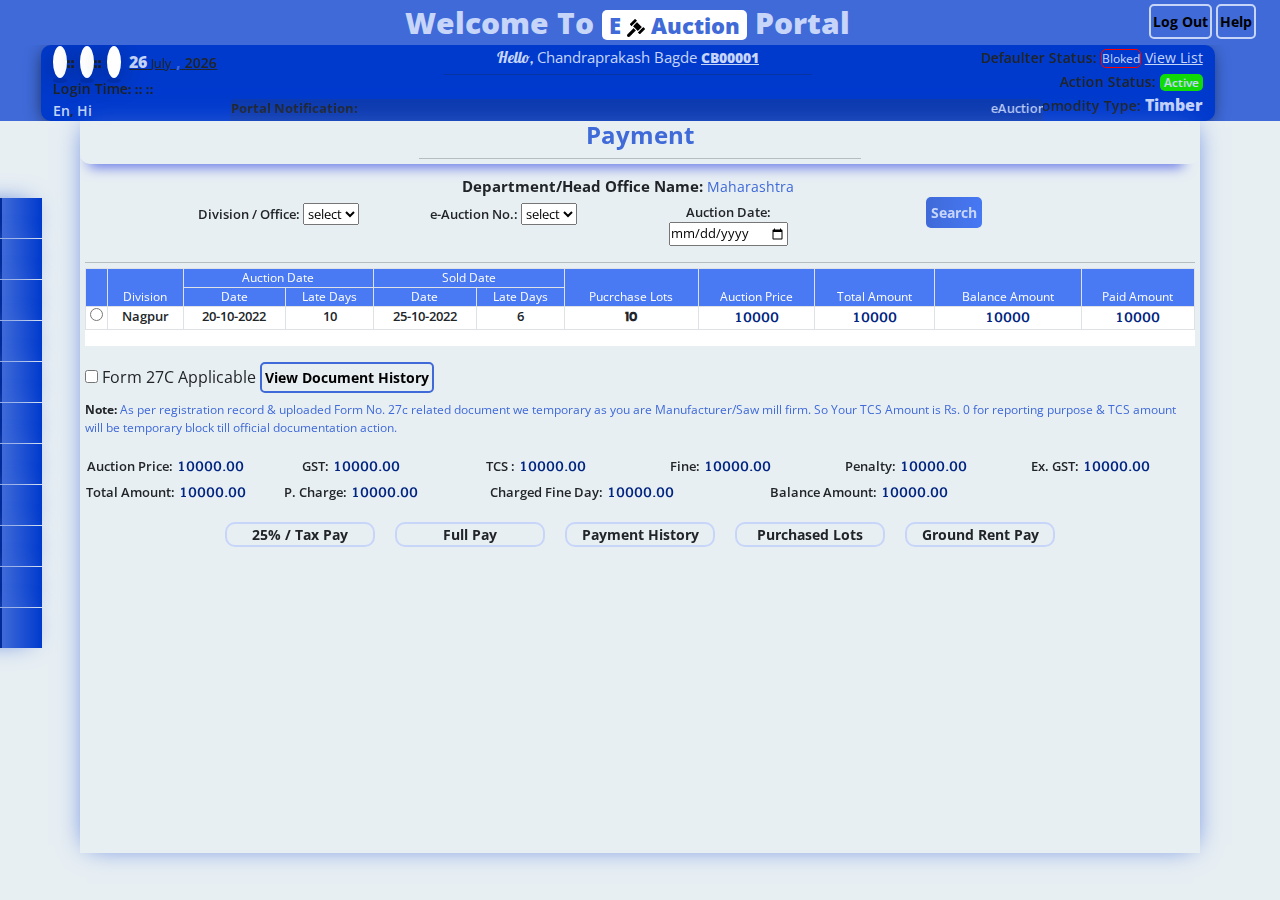
<file: index.html>
<!doctype html>
<html lang="en">
  <head>
    <meta charset="utf-8">
    <meta name="viewport" content="width=device-width, initial-scale=1">
    <title></title>

    <!-- Jquery -->
    <script src="./assets/js/libs/jquery/js/jquery-3.6.0.js" defer></script>
    <script src="./assets/js/libs/jquery/js/jquery-ui.js" defer></script>
    <link rel="stylesheet" href="./assets/js/libs/jquery/css/jquery-ui.css">
    <!-- End Jquery -->
    
    <!-- Bootstrap -->
    <script src="./assets/js/libs/bootstrap/js/bootstrap.bundle.min.js" integrity="sha384-OERcA2EqjJCMA+/3y+gxIOqMEjwtxJY7qPCqsdltbNJuaOe923+mo//f6V8Qbsw3" crossorigin="anonymous" defer></script>
    <link href="./assets/js/libs/bootstrap/css/bootstrap.min.css" rel="stylesheet" integrity="sha384-Zenh87qX5JnK2Jl0vWa8Ck2rdkQ2Bzep5IDxbcnCeuOxjzrPF/et3URy9Bv1WTRi" crossorigin="anonymous">
    <!-- End Bootstrap -->

    <link rel="stylesheet" href="https://fonts.googleapis.com/css2?family=Material+Symbols+Outlined:opsz,wght,FILL,GRAD@20..48,100..700,0..1,-50..200" />
    <link rel="stylesheet" href="https://fonts.googleapis.com/css2?family=Material+Symbols+Outlined:opsz,wght,FILL,GRAD@24,700,1,0" />

    <!-- Font Awesome -->
    <link rel="stylesheet" href="https://cdnjs.cloudflare.com/ajax/libs/font-awesome/6.2.0/css/all.min.css" integrity="sha512-xh6O/CkQoPOWDdYTDqeRdPCVd1SpvCA9XXcUnZS2FmJNp1coAFzvtCN9BmamE+4aHK8yyUHUSCcJHgXloTyT2A==" crossorigin="anonymous" referrerpolicy="no-referrer" />
    <!-- End Font Awesome-->

    <!-- CSS -->
    <link rel="stylesheet" href="./assets/css/root.css">
    <link rel="stylesheet" href="./assets/css/alerts.css">
    <link rel="stylesheet" href="./assets/css/confirmation.css">
    <link rel="stylesheet" href="./assets/css/index.css">
    <link rel="stylesheet" href="./assets/css/modal.css">
    <link rel="stylesheet" href="./assets/css/tables.css">
    <link rel="stylesheet" href="./assets/css/buttons.css">
    <link rel="stylesheet" href="./assets/css/forms.css">
    <!-- End CSS -->

    <!-- JS -->
    <!-- <script src="./assets/js/utils/auth.js" defer></script> -->
    <script src="./assets/js/utils/env.js"           defer></script>
    <script src="./assets/js/utils/code-utils.js"    defer></script>
    <script src="./assets/js/utils/basic-ui-util.js" defer></script>
    <script src="./assets/js/utils/ui-utilities.js"  defer></script>

    <script src="./assets/js/index.js" defer></script>
    <!-- End JS -->

  </head>
  <body>

      <header>
        <div class="row" style="width: 100% !important; overflow-x: hidden;">
            <div class="col-2">
  
            </div>
            <div class="col-8">
              <div class="welcome-heading text-center">
                <span>Welcome To <div class="auction-text">
                  E
                  <img src="./assets/imgs/hammer.png" alt="">  
                  Auction</div> Portal</span>
              </div>
            </div>
            <div class="col-2 log-out-wrapper">
              <button class="logout-btn custome-btn-outline-light">
                <span class="icon-text">Log Out</span>
                <i class="fa-sharp fa-solid fa-right-from-bracket"></i>
              </button>
              <button class="custome-btn-outline-light help-btn">
                <span class="icon-text">Help</span>
                <i class="fa-sharp fa-solid fa-circle-question"></i>
              </button>
              <div class="" id="help">
                <div class="wrapper">
                  <div class="help-icon-wrapper text-center">
                    <i class="fa-regular fa-circle-question"></i>
                  </div>

                  <div class="row">
                    <div class="col-5 heading">
                      <span class="">Phone:</span>
                    </div>
                    <div class="col-7 amount">
                      0981827635
                    </div>
                  </div>

                  <div class="row">
                    <div class="col-5 heading">
                      <span class="">Email:</span>
                    </div>
                    <div class="col-7 email">
                      bagdeankit34@gmail.com
                    </div>
                  </div>

                  <div class="row">
                    <div class="col-5 heading">
                      <span class="">Time:</span>
                    </div>
                    <div class="col-7 avail-time">
                      8am - 6pm
                    </div>
                  </div>

                </div>
              </div>
            </div>
        </div>

        <div class="header-info-wrapper row" style="width: 100% !important; overflow-x: hidden;">
          <div class="col-lg-11 header-info m-auto">
            <div class="row">
              <div class="col-4">
                <div class="date-time">
                  <div class="date-time-main-wrapper">
                    <span class="time-wrapper">
                      <div class="time-number hour"></div>
                      <span>::</span>
                      <div class="time-number minutes"></div>
                      <span>::</span>
                      <div class="time-number seconds"></div>
                    </span>
                    &nbsp;
                    <span class="date-wrapper">
                      <span class="date"></span>
                      <span class="month-name month"></span>
                      <span class="coma">,</span>
                      <span class="year"></span>
                    </span>
                  </div>
                  <div class="login-time-wrapper">
                    <span class="heading">Login Time</span>:
                      <span class="hour"></span>
                      <span>::</span>
                      <span class="minutes"></span>
                      <span>::</span>
                      <span class="seconds"></span>
                    <div>
                      <i class="fa-solid fa-language"></i>
                      <span class="lang">En</span>,
                      <span class="lang">Hi</span>
                    </div>
                  </div>
                </div>
              </div>
              <div class="col-4 middle-column text-center">
                <div>
                  <span class="hello-text">Hello,</span>
                  <span class="name">Chandraprakash Bagde</span>
                  <span class="prno">CB00001</span>
                </div>
                <hr>
              </div>
              <div class="col-4 status-info">
                <div>
                  <span class="heading">Defaulter Status:</span>
                  <span class="defaulter-satus">
                    <i class="fa-regular fa-circle-xmark"></i> Bloked</span>
                  <span class="view-list">View List</span>
                  <div id="view-list-popup">
                    <div>

                      <div class="header">
                        Departmental Block Information List
                        <div class="hr"></div>
                      </div>

                      <div class="content-wrapper">
                        <div class="table-wrapper">
                          <table class="table table-bordered" cellspacing="0" cellpadding="0">
                            <thead class="text-center">
                              <tr>
                                <td>Department</td>
                                <td>Office Name</td>
                                <td>Authority Name</td>
                                <td>Date and time</td>
                              </tr>
                            </thead>
                            <tbody>
                              <tr>
                                <td>&nbsp;</td>
                                <td></td>
                                <td></td>
                                <td></td>
                              </tr>
                              <tr>
                                <td>&nbsp;</td>
                                <td></td>
                                <td></td>
                                <td></td>
                              </tr>
                              <tr>
                                <td>&nbsp;</td>
                                <td></td>
                                <td></td>
                                <td></td>
                              </tr>
                              <tr>
                                <td>&nbsp;</td>
                                <td></td>
                                <td></td>
                                <td></td>
                              </tr>
                              <tr>
                                <td>&nbsp;</td>
                                <td></td>
                                <td></td>
                                <td></td>
                              </tr>
                              <tr>
                                <td>&nbsp;</td>
                                <td></td>
                                <td></td>
                                <td></td>
                              </tr>
                              <tr>
                                <td>&nbsp;</td>
                                <td></td>
                                <td></td>
                                <td></td>
                              </tr>
                              <tr>
                                <td>&nbsp;</td>
                                <td></td>
                                <td></td>
                                <td></td>
                              </tr>
                              <tr>
                                <td>&nbsp;</td>
                                <td></td>
                                <td></td>
                                <td></td>
                              </tr>
                              <tr>
                                <td>&nbsp;</td>
                                <td></td>
                                <td></td>
                                <td></td>
                              </tr>
                              <tr>
                                <td>&nbsp;</td>
                                <td></td>
                                <td></td>
                                <td></td>
                              </tr>
                              <tr>
                                <td>&nbsp;</td>
                                <td></td>
                                <td></td>
                                <td></td>
                              </tr>
                              <tr>
                                <td>&nbsp;</td>
                                <td></td>
                                <td></td>
                                <td></td>
                              </tr>
                              <tr>
                                <td>&nbsp;</td>
                                <td></td>
                                <td></td>
                                <td></td>
                              </tr>
                            </tbody>
                          </table>
  
                        </div>
                      </div>
                    </div>
                  </div>
                </div>
                <div>
                  <span class="heading">Action Status:</span>
                  <span class="action-status">Active</span>
                </div>
                <div>
                  <span class="heading">
                    Comodity Type:
                  </span>
                  <span class="text">
                    <a class="commodity-name">Timber</a>
                  </span>
                </div>
              </div>
            </div>
          </div>
        </div>
      </header>

      <section class="notification-section">
        <div class="notification">
          <div class="row">
            <div class="col-2 heading">
              Portal Notification:
            </div>
            <div class="col-10 ">
              <marquee scrolldelay="90">eAuction for Kurukshetra Division on 14/09/2022 E-Auction No : Kuru//Sep/2022</marquee>
            </div>
          </div>
        </div>
        <div class="notification">
          <div class="row">
            <div class="col-2 heading">
              Auction Notification:
            </div>
            <div class="col-10 ">
              <marquee scrolldelay="60">eAuction for Kurukshetra Division on 14/09/2022 E-Auction No : Kuru//Sep/2022</marquee>
            </div>
          </div>
        </div>
      </section>
  
      <aside></aside>

      <div id="main"></div>
      
      <!-- <div class="alert-box">
        <div class="alert">
          <div class="alert-heading">Alert !</div>
          <div class="alert-msg">
            All Data Have Been Deleted !
          </div>
        </div>
      </div> 
      -->

  </body>
</html>
</file>
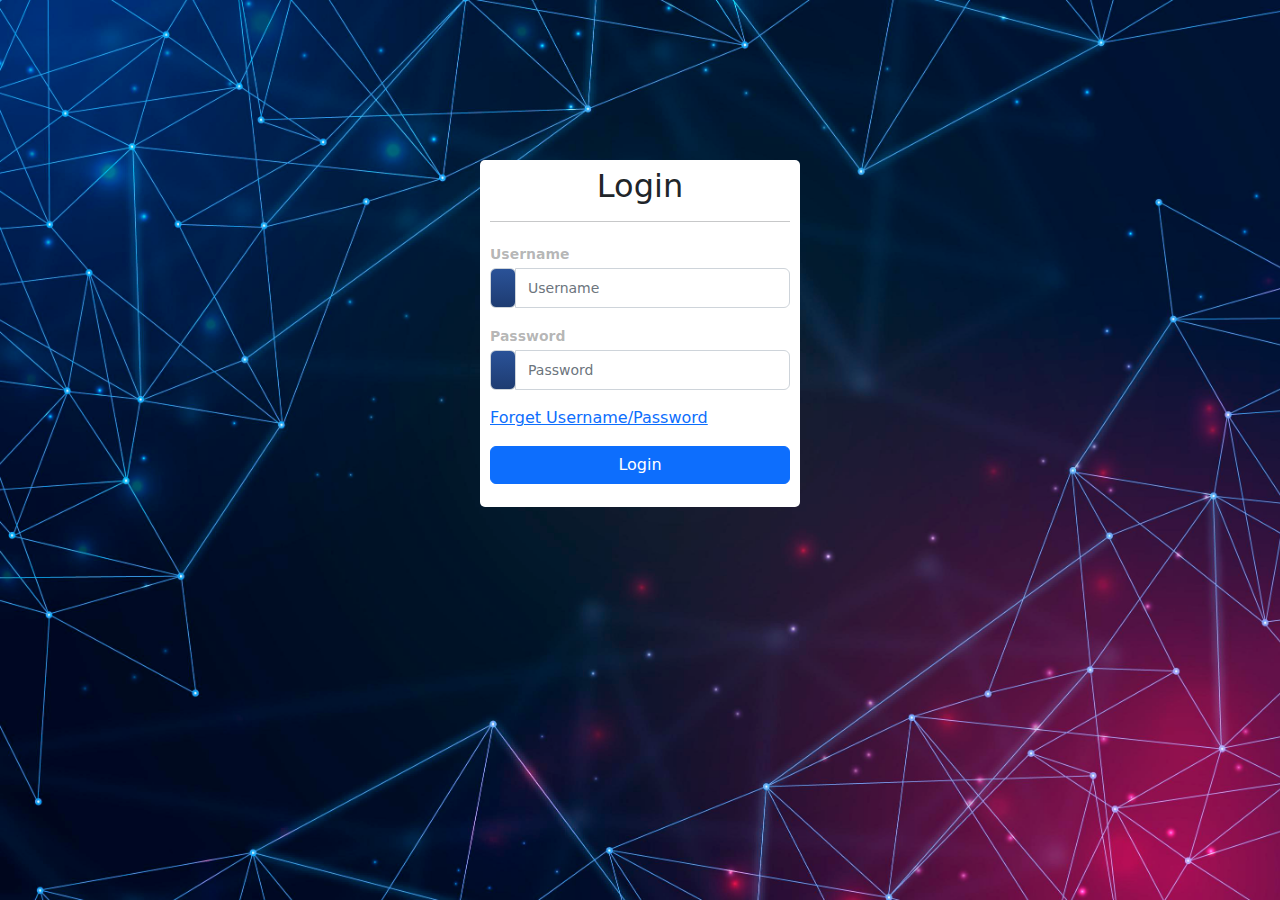
<file: login.html>
<!DOCTYPE html>
<html lang="en">
<head>
    <meta charset="UTF-8">
    <meta http-equiv="X-UA-Compatible" content="IE=edge">
    <meta name="viewport" content="width=device-width, initial-scale=1.0">
    <title>Purchase Login</title>
    <!-- Bootstrap -->
    <script src="./assets/js/libs/bootstrap/js/bootstrap.bundle.min.js" integrity="sha384-OERcA2EqjJCMA+/3y+gxIOqMEjwtxJY7qPCqsdltbNJuaOe923+mo//f6V8Qbsw3" crossorigin="anonymous" defer></script>
    <link href="./assets/js/libs/bootstrap/css/bootstrap.min.css" rel="stylesheet" integrity="sha384-Zenh87qX5JnK2Jl0vWa8Ck2rdkQ2Bzep5IDxbcnCeuOxjzrPF/et3URy9Bv1WTRi" crossorigin="anonymous">
    <!-- End Bootstrap -->

    <!-- Font Awesome -->
    <link rel="stylesheet" href="https://cdnjs.cloudflare.com/ajax/libs/font-awesome/6.2.0/css/all.min.css" integrity="sha512-xh6O/CkQoPOWDdYTDqeRdPCVd1SpvCA9XXcUnZS2FmJNp1coAFzvtCN9BmamE+4aHK8yyUHUSCcJHgXloTyT2A==" crossorigin="anonymous" referrerpolicy="no-referrer" />
    <!-- End Font Awesome-->

    <style>

        body{
            background-image: url(./assets/imgs/background.jpg);
            background-attachment: fixed;
            background-repeat: no-repeat;
            background-size: cover;
            display: flex;
            justify-content: center;
        }

        .login-wrapper{
          background-color: #fff;
          padding: 7px 10px;
          border-radius: 5px;
          margin-top: 160px;
        }

        .login-wrapper label{
            font-size: 14px;
            margin-bottom: 3px;
            color: rgba(0,0,0,0.3);
            font-weight: 600;
        }

        .login-wrapper input{
            font-size: 14px;
        }

        .input-group-text{
            height: 40px !important;
            background-image: linear-gradient(to top, #1e3c72 0%, #1e3c72 1%, #2a5298 100%) !important;
            color: white;
        }
    </style>
</head>
<body>
    <div class="col-lg-3 login-wrapper">

        <h2 class="text-center">Login</h2>
        <hr>
        <form class="needs-validation pt-1 pb-3" id="login-form" novalidate>
            <div class="row">
                <div class="col-md-12 pb-3 m-auto">
                    <label for="username">Username</label>
                    <div class="input-group">
                        <div class="input-group-prepend">
                            <div class="input-group-text" id="usernamePrepend"><i class="fa-solid fa-user"></i></div>
                        </div>
                        <input type="text" class="form-control" id="username" name="USR_LOGIN" placeholder="Username" aria-describedby="usernamePrepend" required="">
                    </div>
                </div>
                <div class="col-md-12 pb-3 m-auto">
                    <label for="password">Password</label>
                    <div class="input-group">
                        <div class="input-group-prepend">
                            <div class="input-group-text" id="passwordPrepend">
                                <i class="fa-solid fa-lock"></i>
                            </div>
                        </div>
                        <input type="password" class="form-control" id="password" name="USR_PWD" placeholder="Password" aria-describedby="passwordPrepend" required="">
                    </div>
                </div>
            </div>
            <p><a href="forgot-password.html">Forget Username/Password</a></p>
            <button class="btn btn-primary w-100 col-6 m-auto" type="submit">Login</button>
        </form>
    </div>

    <script>
        function ManageLogin(){

            this.mainSetup = () =>{

            }

            this.sendHTTPRequest = (url,data) =>{
                return new Promise(resolve=>{
                    appLoader.style.display = 'flex';
                    let reqData = data;
                    reqData.delete('token');
                    reqData.append('token',localStorage.getItem('token'));
                    $.ajax({
                        type: "POST",
                        url: host+url,
                        data: reqData,
                        processData: false,
                        contentType:false,
                        timeout: 600000,
                        success: function (response) {
                            if(reqData.get('act') !== 'getall' && reqData.get('act') !== 'getall'){
                                valResponse(response)
                            }
                            appLoader.style.display = 'none';
                            resolve(response)
                        },
                        error: function(response){
                            valResponse(response)
                            resolve(response)
                            appLoader.style.display = 'none';
                        }
                    });
                })
     
            
            }

            const addFormValidations = (formId,callbkFn) =>{
                let form = $("#"+formId);
                $(form).off( "submit" );

                $(form).submit(function(event){

                    if(form[0].checkValidity() === true) {
                        callbkFn();
                    }else{
                        Toaster("error","Missing Fields","You Are Missing Some Required Fields !")
                    }

                    event.preventDefault();
                    event.stopPropagation();
                    form[0].classList.add('was-validated');

                });
}
        }
    </script>
</body>
</html>
</file>
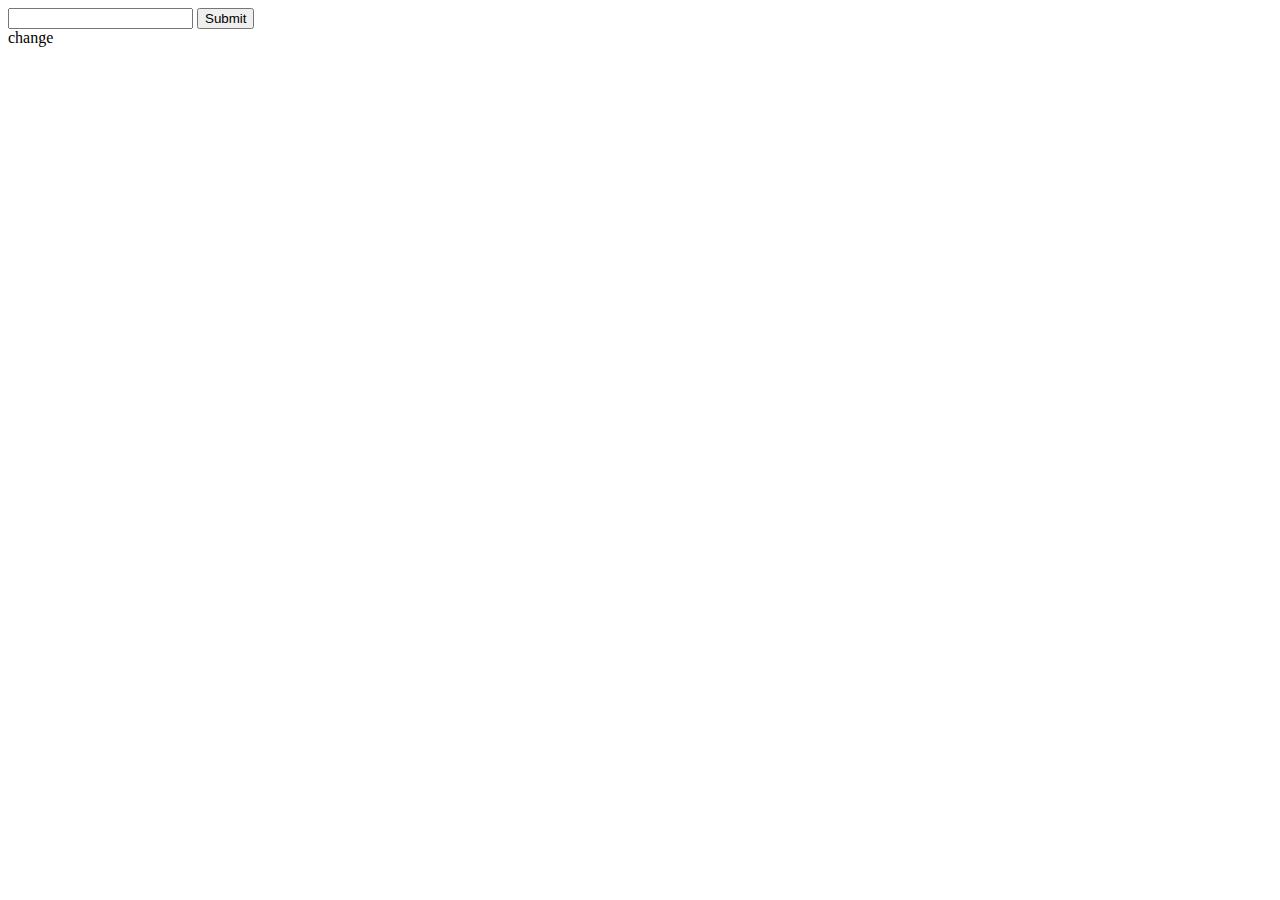
<file: test.html>
<!DOCTYPE html>
<html lang="en">
<head>
    <meta charset="UTF-8">
    <meta http-equiv="X-UA-Compatible" content="IE=edge">
    <meta name="viewport" content="width=device-width, initial-scale=1.0">
    <title>Document</title>
    <script src="./assets/js/libs/jquery/js/jquery-3.6.0.js" defer></script>
</head>
<body>
    <form action="" novalidate class="needs-validate">
        <input type="text">
        <button class="">Submit</button>
    </form>
change
    <script>
        var form = document.querySelector("form");
    
        const addFormValidations = (formId,callbkFn) =>{
            let form = $("#"+formId);
            $(form).off( "submit" );

            $(form).submit(function(event){

                if(form[0].checkValidity() === true) {
                    callbkFn();
                }else{
                    // Toaster("error","Missing Fields","You Are Missing Some Required Fields !")
                }

                event.preventDefault();
                event.stopPropagation();
                form[0].classList.add('was-validated');
            });
        }

    </script>
</body>
</html>
</file>
<file: assets/css/root.css>
@import url('https://fonts.googleapis.com/css2?family=Open+Sans:ital,wght@0,300;0,400;0,500;0,600;0,700;0,800;1,300&display=swap');
@import url('https://fonts.googleapis.com/css2?family=Alfa+Slab+One&display=swap');
@import url('https://fonts.googleapis.com/css2?family=Lobster&display=swap');
@import url('https://fonts.googleapis.com/css2?family=Kameron:wght@400;700&display=swap');
@import url('https://fonts.googleapis.com/css2?family=Righteous&display=swap');
:root {

    --blue: #3f6ad8;
    --darkBlue:#003acd;
    --light_blue:#c7d5f9;

    --table-background:#ffffff;
    --thead_background:#3067f1e0;
    --thead_text:#fffefe;

    --number_color:#002480;

    /* Fonts */
    --number_font:'Kameron', serif;

}


hr{
    margin: 5px 0px;
}


.amount{
    font-size: 15px;
    font-weight: 600;
    color: var(--number_color);
    font-family: var(--number_font);
}
</file>
<file: assets/css/alerts.css>
.alert-box{
    position: fixed;
    top: 0;
    left: 0;
    width: 100%;
    height: 100vh;
    background-color: rgba(0,0,0,0.3);
    z-index: 20;
    transition: linear 5s;
}

.alert{
    position: absolute;
    width: 35%;
    bottom: 0 ;
    left: 32%;
    padding: 0px;
    padding-left: 5px;
    box-shadow: 2px -1px 12px 7px rgba(63,106,216,1);
    -webkit-box-shadow: 2px -1px 12px 7px rgba(63,106,216,1);
    -moz-box-shadow: 2px -1px 12px 7px rgba(63,106,216,1);    
}

.alert-heading{
    font-size: 20px;
    font-weight: bold;
    color: var(--number_color);
}

.alert-msg{
    color: rgb(94, 94, 255);
    font-size: 13px !important;
    font-weight: 600;
}

.success-alert .alert{
    background-color: var(--light_blue);
}

.danger-alert .alert{
    background-color: #FF9F9F;
}
</file>
<file: assets/css/confirmation.css>
.confirmation-wrapper{
    width: 100%;
    height: 100vh;
    position: fixed;
    top: 0;
    left: 0;
    background-color: rgba(0,0,0,0.7);
    z-index: 12 !important;
  }

  .confirmation{
    margin-top: 190px;
    margin-left: 35%;
    width: 35%;
    background-color: white;
    background-color: var(--light_blue);
    border-radius: 10px;
  }

  .confirmation-wrapper .header{
    background-color: var(--blue);
    border-top-left-radius: 5px;
    border-top-right-radius: 5px;
    color: var(--light_blue);
    font-size: 22px;
    font-weight: 700;
    background-color: var(--blue);
    color: var(--light_blue);
    padding-bottom: 2px;
  }

  .confirmation-wrapper .header hr,.confirmation-wrapper .btn-section hr{
    margin: 5px 0px;
  }

  .btn-section{
    text-align: center;
    padding-top: 5px;
    padding-bottom: 5px;

  }

  .msg-wrapper{
    font-weight: 600;
    font-size: 14px;
  }
</file>
<file: assets/css/index.css>
*{
    margin: 0;
    padding: 0;
}

body{
    font-family: 'Open Sans', sans-serif;
    background-color: #e8eff3;
}

/* Header */

header{
    background-color: var(--blue);
    padding-bottom: 0px !important;
    position: sticky;
    top: 0;
    left: 0;
}

header .welcome-heading{
    font-size: 30px;
    font-weight:900;
    color: var(--light_blue);
}

header  .welcome-heading .auction-text{
    display: inline !important;
    font-size: 22px;
    background-color: #fff;
    color: var(--blue);
    padding-left: 7px;
    padding-right: 7px;
    border-radius: 5px;
}

header  .welcome-heading .auction-text img{
    width: 18px ;
    height: 18px;
}

header .log-out-wrapper{
    text-align: right;
}

#help{
    padding-bottom: 10px;
}

#help .wrapper{
    padding-bottom: 5px;
}

#help .help-icon-wrapper{
    font-size: 70px !important;
}



#help .heading{
    text-align: right;
    font-size: 18px;
    font-weight: 800;
    cursor: pointer;
}

#help .email{
    font-size: 14px;
    color: var(--blue);
}

.header-info{
    background-color: var(--darkBlue);
    height:76px;
    border-radius: 10px;
    -webkit-box-shadow: -1px 3px 18px -4px rgba(0,0,0,0.75);
    -moz-box-shadow: -1px 3px 18px -4px rgba(0,0,0,0.75);
    box-shadow: -1px 3px 18px -4px rgba(0,0,0,0.75);
    overflow: hidden !important;
}

.header-info .col-4{
    /* border: 1px solid black; */
}

.date-time{
    margin-top: 5px;
}

.date-time-main-wrapper{
    border-top-left-radius: 5px;
    border-top-right-radius: 5px;
}

.date-wrapper{
    text-decoration: underline;
}

.date-wrapper .date{
    font-weight: 1000;
    color: var(--light_blue);
}

.month-name{
    font-size: 13px !important;
}

.coma{
    color: var(--blue);
    font-weight: bold;
}

.year{
    font-size: 14px;
    font-weight: 600;
}

.time-wrapper{
    /* font-weight:  !important;
    font-size: 17px; */
    font-family: 'Alfa Slab One', cursive;
}

.time-number{
    color: var(--blue);
    display: inline;
    background-color:#fff;
    border-radius: 50%;
    padding: 5px 7px;
    position: relative;
    box-shadow: -1px 4px 27px -3px rgba(0,0,0,0.75);
    -webkit-box-shadow: -1px 4px 27px -3px rgba(0,0,0,0.75);
    -moz-box-shadow: -1px 4px 27px -3px rgba(0,0,0,0.75);
}

.time-number::after{
    content: ' ';
    width: 100%;
    height: 5px;
    background-color: rgba(0,0,0,0.1);
    position: absolute;
    top: 100%;
    left: 0%;
    border-radius: 50%;
    border: none;
}

.login-time-wrapper{
    font-size: 13px;
    font-weight: 700;
    margin-top: 4px;
}



header .middle-column .hello-text{
    font-family: 'Lobster', cursive;
    color: var(--light_blue);
    font-size: 16px;
}

header .middle-column .name{
    font-size: 15px;
    color: var(--light_blue);
}

.prno{
    font-weight: 800;
    font-size: 14px;
    color: var(--light_blue);
    text-decoration: underline;
}

header .middle-column hr{
    margin: 5px 0px;
}

header .heading{
    text-align: center !important;
    font-weight: 600;
    font-size: 14px !important;
}

.header .middle-column .text{
    font-size: 13px;
}

#view-list-popup .table-wrapper {
    overflow: scroll;
    max-height: 60vh;
}

.commodity-name{
    text-decoration: none;
    color: var(--light_blue);
    font-weight: 800;
}

header .status-info {
    text-align: right !important;
}

.action-status{
    font-size: 12px;
    font-weight: 600;
    background-color: #11db07;
    border-radius: 5px;
    color: var(--light_blue);
    padding: 0px 4px;
}


header .status-info i {
    font-size: 12px;
}


.defaulter-satus i{

}

.defaulter-satus{
    font-size: 12px;
    border: 1px solid red;
    border-radius: 5px !important;
    color: var(--light_blue);
}

.defaulter-satus i{
    color:red;
    
}

.view-list{
    color: var(--light_blue);
    font-size: 14px;
    cursor: pointer;
    text-decoration: underline;
}

.lang{
    color: var(--light_blue);
    font-size: 14px;
    font-weight: 600;
    cursor: pointer;
}

/* End Header */

/* Notification */

.notification-section{
    position: fixed;
    top: 11%;
    left: 18%;
    background-color: #0c3aae;
    padding: 0 !important;
    width: 63.5%;
    border-radius: 5px;
}


.notification-section .heading{
    text-align: right;
    padding: 0 !important;
    font-size: 13px;
    font-weight: bold;
    margin: 0 !important;
}


marquee{
    font-size: 13px;
    font-weight: 600;
    color: var(--light_blue);
}
/* End Notification */

/* Aside */


aside{
    /* width: 250px; */
    position: fixed;
    top: 22%;
    left: 0;
    background-color: transparent;
    z-index:2;
}

aside .link{
    height: 40px;
    width: 210px;
    background-color: #012b96;
    position: relative;
    margin-bottom: 1px;
    margin-left: -173px;
    cursor: pointer !important;
    transition: linear 0.3s;
    -webkit-box-shadow: 0px -1px 26px -7px rgba(63,106,216,1);
    -moz-box-shadow: 0px -1px 26px -7px rgba(63,106,216,1);
    box-shadow: 0px -1px 26px -7px rgba(63,106,216,1);

}


aside .link .text{
    transform: translateY(7px);
    font-size: 17px;
    /* font-weight: 600; */
    color: var(--light_blue);
    margin-left: 4px;
    cursor: pointer !important;
}

aside .icon{
    position: absolute;
    top: 0;
    left: 83.5%;
    display: flex;
    justify-content: center;
    align-items: center;
    width: 40px !important;
    height: 40px !important;
    background-image: linear-gradient(to right, var(--blue) , #003acd);
    font-size: 20px;
    cursor: pointer !important;
    color: var(--light_blue);
}

aside .link:hover {
    margin-left: 0px !important;
    cursor: pointer !important;
}

/* End Aside */


/* Main */
#main{
    width: 87.5%;
    height: 81.3vh;
    margin: auto;
    overflow-y: scroll;
    -webkit-box-shadow: 0px -1px 26px -7px rgba(63,106,216,1);
    -moz-box-shadow: 0px -1px 26px -7px rgba(63,106,216,1);
    box-shadow: 0px -1px 26px -7px rgba(63,106,216,1);
    position: relative;
    /* margin-top: 5px; */
}

/* width */
  #main::-webkit-scrollbar {
    width: 2px;
  }
  
  /* Track */
  #main::-webkit-scrollbar-track {
    border-radius: 10px;
  }
   
  /* Handle */
  #main::-webkit-scrollbar-thumb {
    background: var(--blue); 
    border-radius: 10px;
  }
  
  /* Handle on hover */
  #main::-webkit-scrollbar-thumb:hover {
    background: #b30000; 
  }

  #main .header{
    position: sticky;
    top:0;
    left: 0;
    background-color: #e8eff3;
    font-weight: bold !important;
    border-bottom-left-radius: 10px;
    border-bottom-right-radius: 10px;
    padding-bottom: 5px ;
    -webkit-box-shadow: -4px 16px 13px -13px rgba(97,114,230,1);
    -moz-box-shadow: -4px 16px 13px -13px rgba(97,114,230,1);
    box-shadow: -4px 16px 13px -13px rgba(97,114,230,1);
  }

  #main .header .heading{
    color: var(--blue);
  }

  #main .header hr{
    margin: 0;
  }

  .main-content{
    margin-top: 10px;
    padding: 0px 5px;
  }

  .main-content .row{
    width: 100%;
  }

/* End Main  */
</file>
<file: assets/css/modal.css>
.app-modal{
    width: 100%;
    height: 100vh;
    position: fixed;
    top: 0;
    left: 0;
    background-color: rgba(0,0,0,0.6);
    z-index: 4 !important;
}

.app-modal-wrapper{
    margin: auto;
    margin-top: 100px;
    position:relative;
    background-color:rgb(223, 223, 246);
    border-radius: 5px;
    max-height: 97vh;
    padding-bottom: 5px;
}

.main-close-btn{
    position: absolute;
    top: -30px;
    left: 100%;
    cursor: pointer;
    font-size:25px;
    background-color: var(--light_blue);
    border-radius: 50%;
    width: 40px;
    height: 40px;
    display: flex;
    justify-content: center;
    align-items: center;
    color: var(--blue);
}

.app-modal .header{
    text-align: center;
    font-size: 30px;
    color: var(--light_blue);
    font-weight: 600;
    background-color: var(--darkBlue);
    padding: 5px 0px;
    border-top-left-radius: 5px;
    border-top-right-radius: 5px;
    cursor: all-scroll;
}


.content-wrapper{
    padding: 0px 2px;
}

.app-modal .header .hr{
    margin: auto;
    width: 90%;
    height: 1px;
    background-color: rgb(195, 195, 255);
}
</file>
<file: assets/css/tables.css>
.table-wrapper{
    position: relative;
    min-height: 100px;
    overflow-y: scroll;
    background-color: var(--table-background);
}

tbody{
  font-size: 13px !important;
  font-weight: 600;
}


.shadow-table{
    
}

/* width */
  .table-wrapper::-webkit-scrollbar {
    width: 2px;
  }
  
  /* Track */
  .table-wrapper::-webkit-scrollbar-track {
    border-radius: 10px;
  }
   
  /* Handle */
  .table-wrapper::-webkit-scrollbar-thumb {
    background: var(--blue); 
    border-radius: 10px;
  }
  
  /* Handle on hover */
  .table-wrapper::-webkit-scrollbar-thumb:hover {
    background: #b30000; 
  }


table{
    background-color: var(--table-background);
    border-radius: 5px;
}

table thead{
    font-size: 12px;
    padding: 0;
    font-weight: normal !important;
    background-color: var(--thead_background);
    color: var(--thead_text);
    position: sticky;
    top: 0;
    left: 0;
}

table thead tr{
   
}

table thead td,table tbody td{
    padding: 0 !important;
}

table tbody{
    text-align: center;
    padding: 0;
}
</file>
<file: assets/css/buttons.css>
.custome-btn-primary{
    border: none;
    outline: none;
    font-size: 14px;
    font-weight: bold;
    background-image: linear-gradient(to right, var(--blue) , #4778f4);
    padding: 5px 5px;
    border-radius: 5px;
    margin-top: -6px;
}


.custome-btn-primary:hover{
    background-image: linear-gradient(to left, var(--blue) , #003acd);
}

.custome-btn-outline-primary{
    border: 2px solid var(--blue);
    outline: none;
    font-size: 14px;
    font-weight: bold;
    background:none;
    border-radius: 5px;
    padding: 3px 3px;
    margin: 0px;
}

.custome-btn-outline-light{
    border: 2px solid var(--light_blue);
    outline: none;
    margin-top: 4px;
    border-radius: 5px;
    padding: 5px 2px;
    font-size: 14px;
    font-weight: bold;
    background-color: transparent;
}

.custome-btn-primary .text{
    color: var(--light_blue);
}


.export-btn{
    border: none;
    outline: none;
    font-size: 16px;
    font-weight: bold;
    background-image: linear-gradient(to right, var(--blue) , #4778f4);
    padding: 5px 5px;
    border-radius: 5px;
    margin-top: -6px;
}

.export-btn:hover{
    background-image: linear-gradient(to left, var(--blue) , #003acd);
}

.export-btn .icon{
    color: var(--light_blue);
}
</file>
<file: assets/css/forms.css>
/* Form */
 .template-form{
    background-color: #f5f8ff;
    /* padding: 5px 0px; */
    padding-top: 15px;
    padding-bottom: 5px;
}
.template-form .form-label{
    text-align: right !important;
    font-weight: 700;
    font-size: 13px;
}

.input-row{
    margin-bottom: 14px;
}

.template-form input, .template-form select , .template-form input, .template-form textarea{
    width: 100%;
    height: 30px;
    border: none;
    font-size: 14px;
    font-weight: 600;
    -webkit-box-shadow: 0px 0px 0px 1px rgba(167,188,241,1);
    -moz-box-shadow: 0px 0px 0px 1px rgba(167,188,241,1);
    box-shadow: 0px 0px 0px 1px rgba(167,188,241,1);
}

.template-form textarea {
    height: auto !important;
}
/* End Form */
</file>
